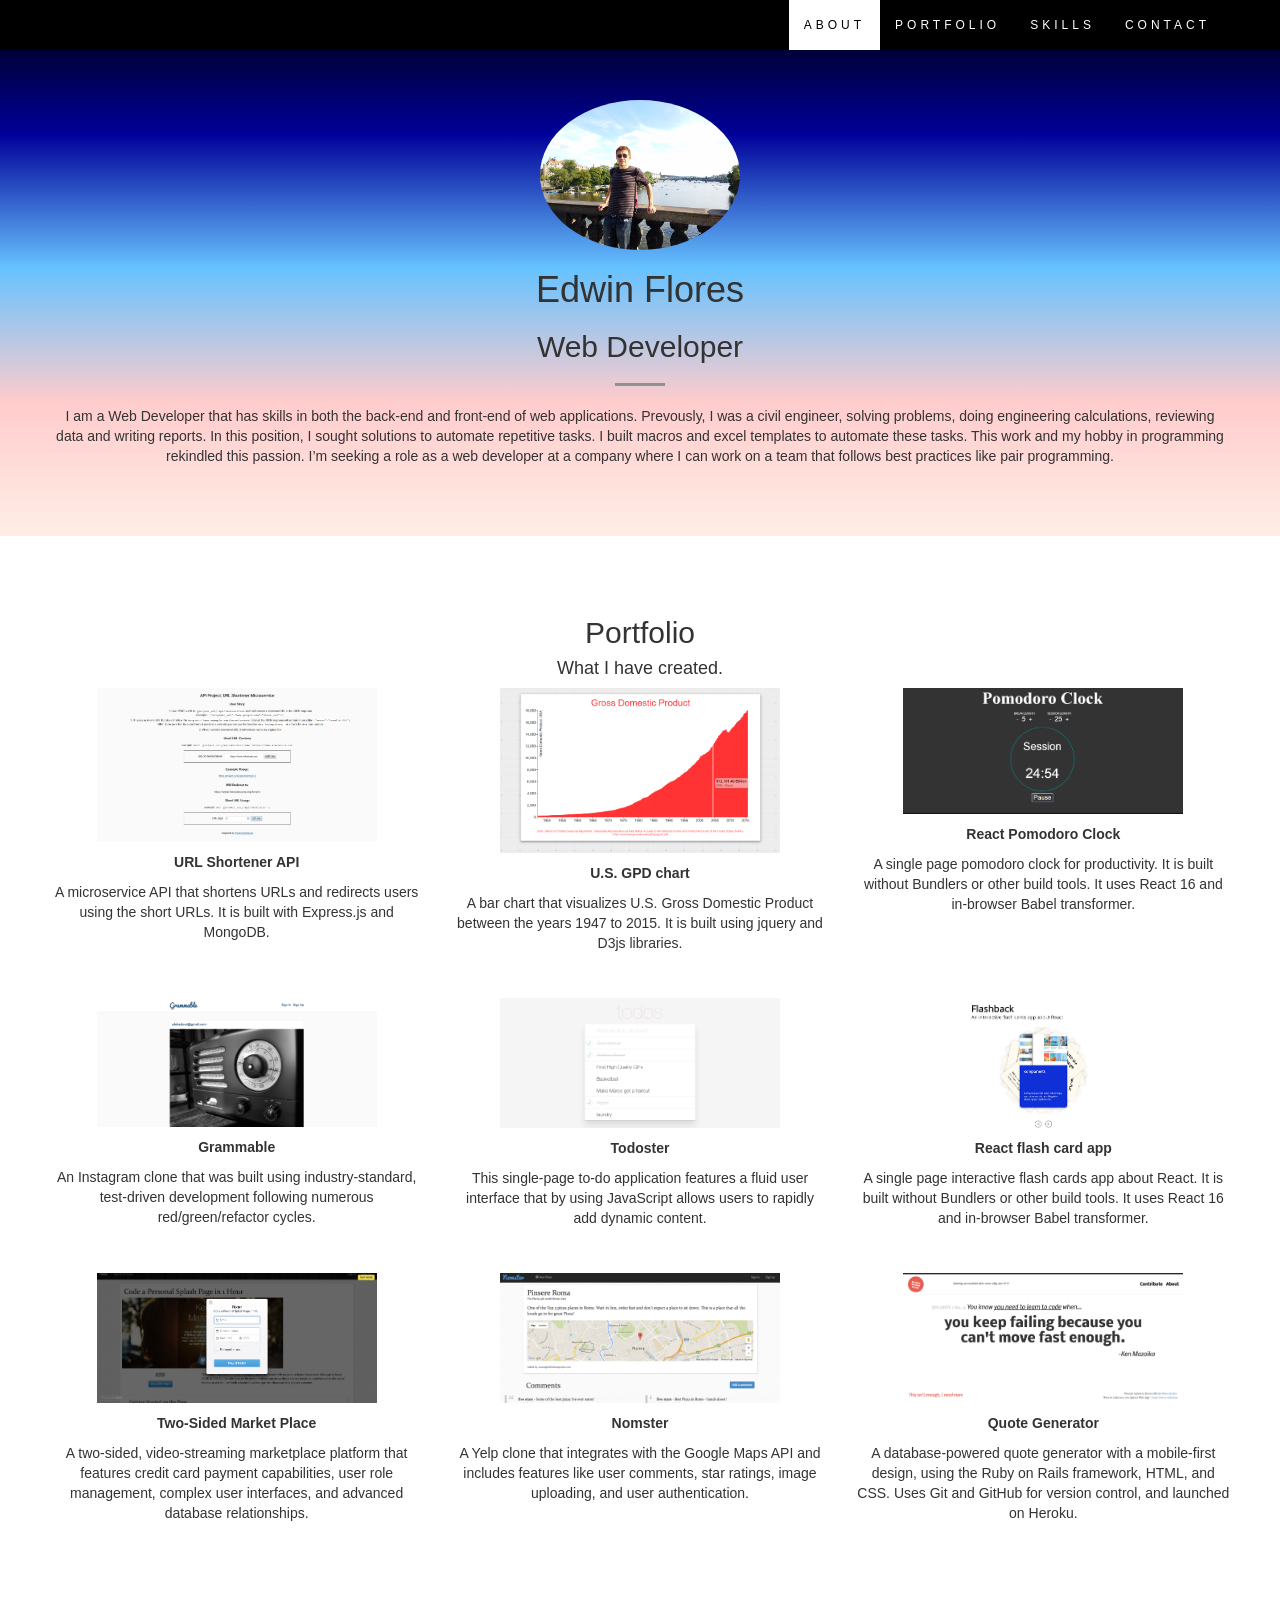
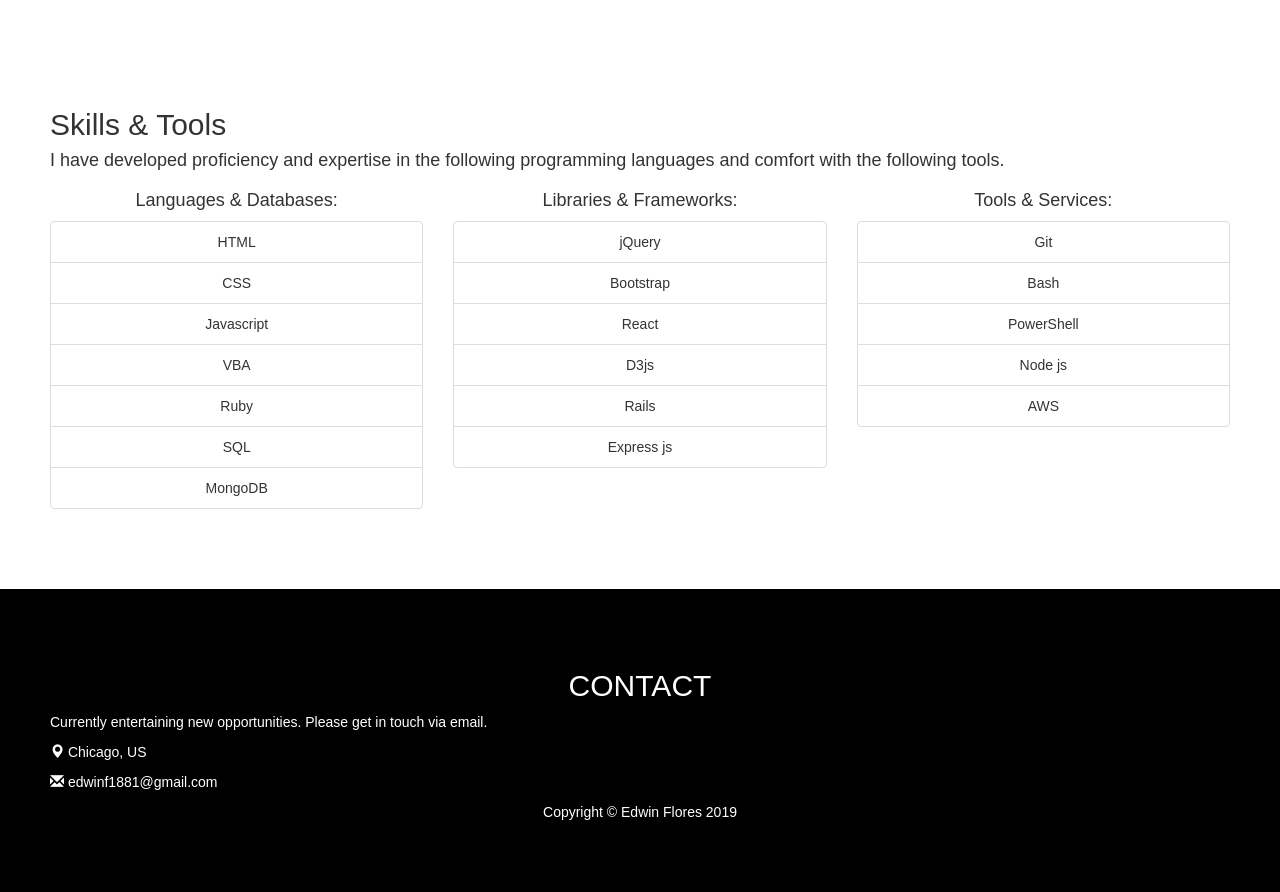
<file: index.html>
﻿<!DOCTYPE html>
<html lang="en">
  <head>
    <title>Edwin Flores</title>
    <meta charset="utf-8">
    <meta name="viewport" content="width=device-width, initial-scale=1">
    <link rel="stylesheet" href="https://maxcdn.bootstrapcdn.com/bootstrap/3.4.0/css/bootstrap.min.css">
    <script src="https://ajax.googleapis.com/ajax/libs/jquery/3.4.1/jquery.min.js"></script>
    <script src="https://maxcdn.bootstrapcdn.com/bootstrap/3.4.0/js/bootstrap.min.js"></script>
    <link href="style.css" rel="stylesheet" type="text/css" />
  </head>
  <body id="myPage" data-spy="scroll" data-target=".navbar" data-offset="30">
  <!--<body>-->
    <nav class="navbar navbar-default navbar-fixed-top">
      <div class="container">
        <div class="navbar-header">
          <button type="button" class="navbar-toggle" data-toggle="collapse" data-target="#myNavbar">
            <span class="icon-bar"></span>
            <span class="icon-bar"></span>
            <span class="icon-bar"></span>
          </button>
        </div>
        <div class="collapse navbar-collapse" id="myNavbar">
          <ul class="nav navbar-nav navbar-right">
            <li><a href="#about">ABOUT</a></li>
            <li><a href="#portfolio">PORTFOLIO</a></li>
            <li><a href="#skills">SKILLS</a></li>
            <li><a href="#contact">CONTACT</a></li>
          </ul>
        </div>
      </div>
    </nav> 

    <!--<div class="jumbotron text-center">
      <h1>Company</h1> 
      <p>We specialize in blablabla</p> 
    </div>-->

    <div id="about" class="container-fluid bg-special">
      <img class="me" src="public/me.jpg"  class="me" />
      <!--<div class="me"></div>-->
      <h1>Edwin Flores</h1>
      <h2>Web Developer</h2>
      <hr class="grey"/>
      <p>
        I am a Web Developer that has skills in both the back-end and front-end of web applications.  Prevously, 
        I was a civil engineer, solving problems, doing engineering calculations, reviewing data and writing reports.  In this position, 
        I sought solutions to automate repetitive tasks.  I built macros and excel templates to automate these 
        tasks.  This work and my hobby in programming rekindled this passion.  I’m 
        seeking a role as a web developer at a company where I can work on a team that follows best practices like pair programming.
      </p>
    </div>
    <div id="portfolio" class="container-fluid text-center">
    </div>
    <div id="skills" class="container-fluid">
      <h2>Skills & Tools</h2>
      <h4>I have developed proficiency and expertise in the following programming languages and comfort with the following tools.</h4>
      <div class="row text-center">
        <div class="col-sm-4">
        <h4>Languages & Databases:</h4>
          <ul class="list-group">
            <li class="list-group-item">HTML</li>
            <li class="list-group-item">CSS</li>
            <li class="list-group-item">Javascript</li>
            <li class="list-group-item">VBA</li>
            <li class="list-group-item">Ruby</li>
            <li class="list-group-item">SQL</li>
            <li class="list-group-item">MongoDB</li>
          </ul>
        </div>
        <div class="col-sm-4">
        <h4>Libraries & Frameworks:</h4>
          <ul class="list-group">
            <li class="list-group-item">jQuery</li>
            <li class="list-group-item">Bootstrap</li>
            <li class="list-group-item">React</li>
            <li class="list-group-item">D3js</li>
            <li class="list-group-item">Rails</li>
            <li class="list-group-item">Express js</li>
          </ul>
        </div>
        <div class="col-sm-4">
        <h4>Tools & Services:</h4>
          <ul class="list-group">
            <li class="list-group-item">Git</li>
            <li class="list-group-item">Bash</li>
            <li class="list-group-item">PowerShell</li>
            <li class="list-group-item">Node js</li>
            <li class="list-group-item">AWS</li>
          </ul>
        </div>
      </div>
    </div>

    <div id="contact" class="container-fluid bg-black">
      <h2 class="text-center">CONTACT</h2>
      <div class="row">
        <div class="col-sm-12">
          <p>Currently entertaining new opportunities. Please get in touch via email.</p>
          <p><span class="glyphicon glyphicon-map-marker"></span> Chicago, US</p>
          <p><span class="glyphicon glyphicon-envelope"></span> edwinf1881@gmail.com</p>
          
        </div>
      </div>
      <p class="text-center">Copyright © Edwin Flores 2019</p>
    </div>
    <script src="script.js"></script>
  </body>
</html>
</file>
<file: style.css>
/*--navbar styling*/
.navbar {
  margin-bottom: 0;
  background-color: black;
  z-index: 9999;
  border: 0;
  font-size: 12px !important;
  line-height: 1.42857143 !important;
  letter-spacing: 4px;
  border-radius: 0;
}

.navbar li a, .navbar .navbar-brand {
  color: #fff !important;
}

.navbar-nav li a:hover, .navbar-nav li.active a {
  color: black !important;
  background-color: #fff !important;
}

.navbar-default .navbar-toggle {
  border-color: transparent;
  color: #fff !important;
}
/*----------------*/
.jumbotron {
  background-color: #2d2d30; /* Orange */
  color: #ffffff;
}

/* containers formats*/
.bg-grey {
  background-color: #f6f6f6;
}

.bg-special {
    /*position: fixed;*/
    padding: 0;
    margin: 0;
    top: 0;
    left: 0;
    width: 100%;
    height: 100%;
    background : linear-gradient(black, #000099, #66c2ff, #ffcccc, #ffeee6);
    text-align: center;
}

.bg-black {
  background-color: black;
  color: #ffffff;
}
.container-fluid {
  padding: 60px 50px;
}
@media screen and (max-width: 768px) {
  .col-sm-4 {
    text-align: center;
    margin: 25px 0;
  }
}
.logo {
  font-size: 200px;
}

/* portfolio section */
.thumbnail {
  padding: 0 0 15px 0;
  border: none;
  border-radius: 0;
}

.thumbnail img {
  width: 100%;
  height: 100%;
  margin-bottom: 10px;
}

.text {
    background-color: #202020;
    color: white;
    font-size: 12px;
    text-decoration: none;
    padding: 8px 16px;
    margin-right: 6px;
    margin-left: 6px;
}

/* About Section */
.me {
  height: 150px;
  border-radius: 100%;
  border-style: solid;
  border-color: white;
  margin-top: 40px;
}

.grey {
  height: 3px;
  background-color:  #919191;
  border: none;
  width: 50px;
}

/*pictures*/
.middle {
  transition: .5s ease;
  opacity: 0;
  position: absolute;
  top: 30%;
  left: 50%;
  transform: translate(-50%, -50%);
  -ms-transform: translate(-50%, -50%);
  text-align: center;
}
.image-container:hover img {
  opacity: 0.3;
}

.image-container:hover .middle {
  opacity: 1;
}

.thumbnail img {
  width: 75%;
  height: 75%;
}
</file>
